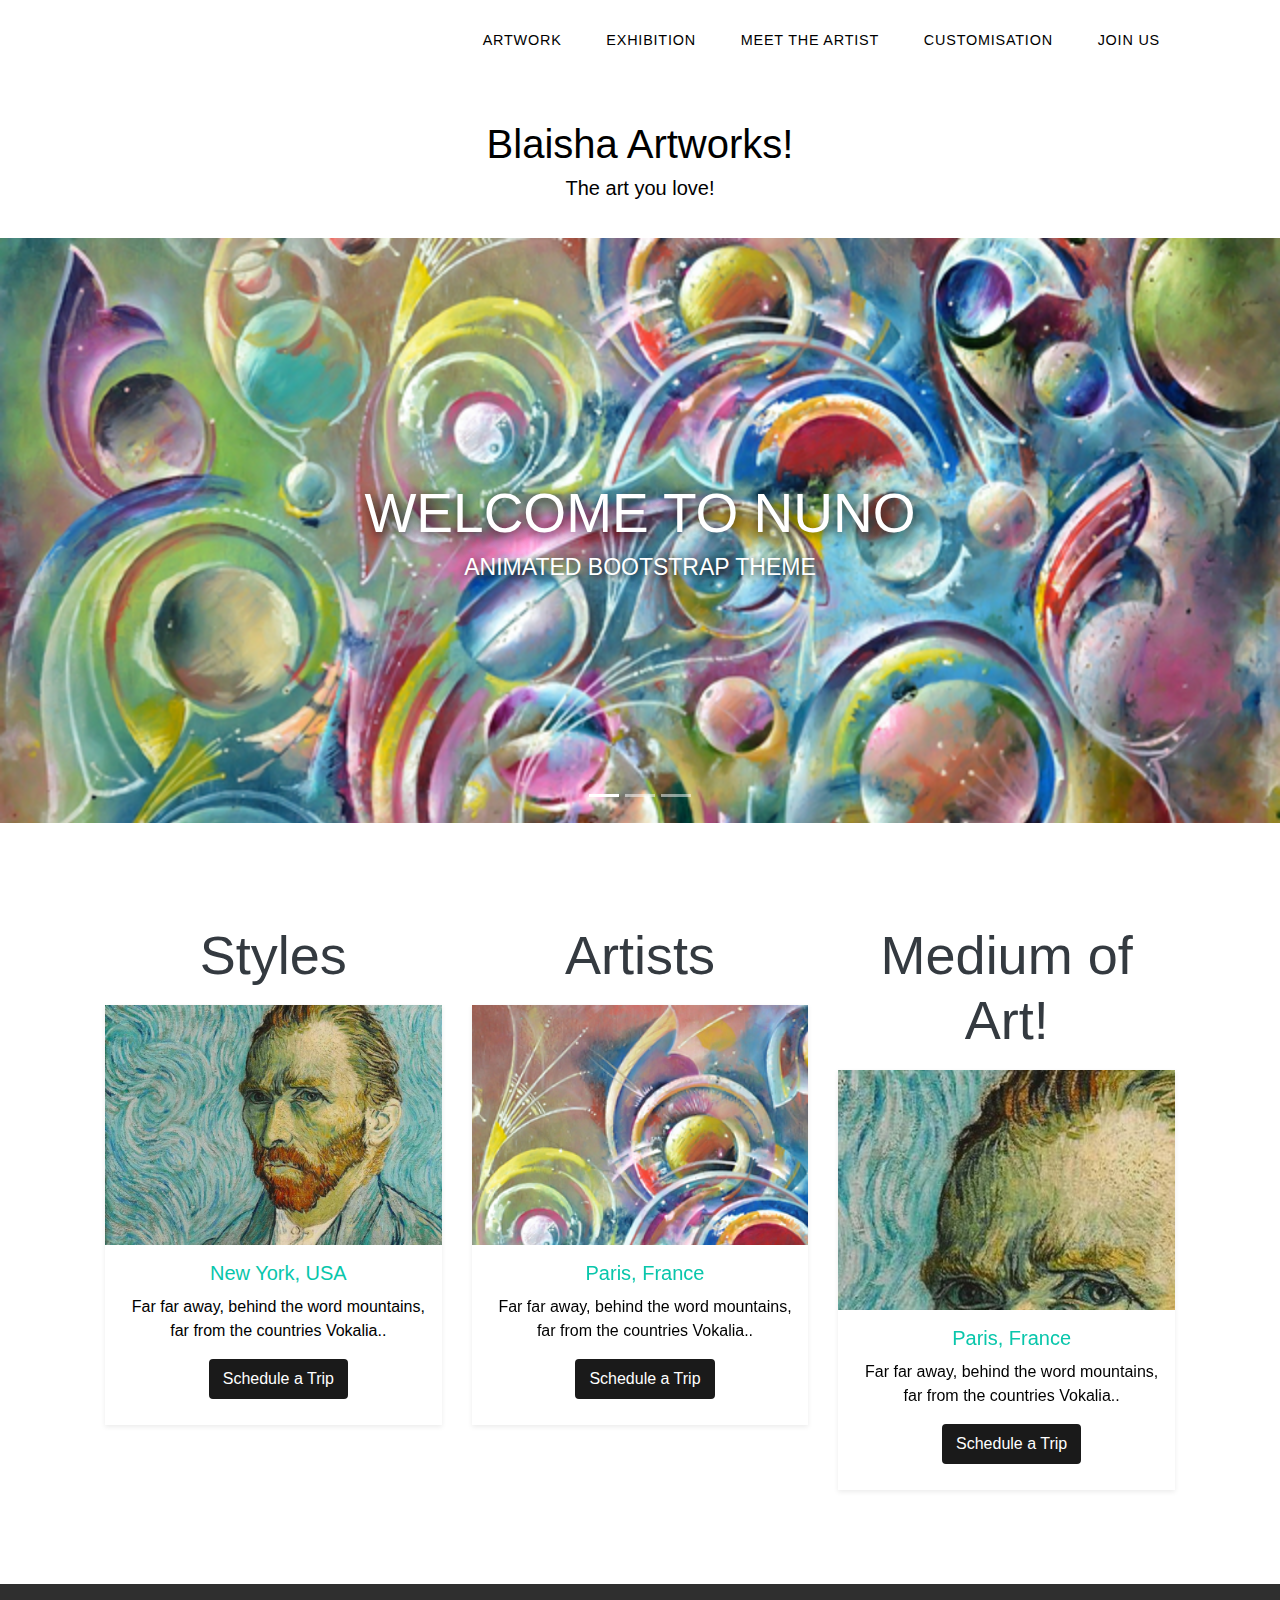
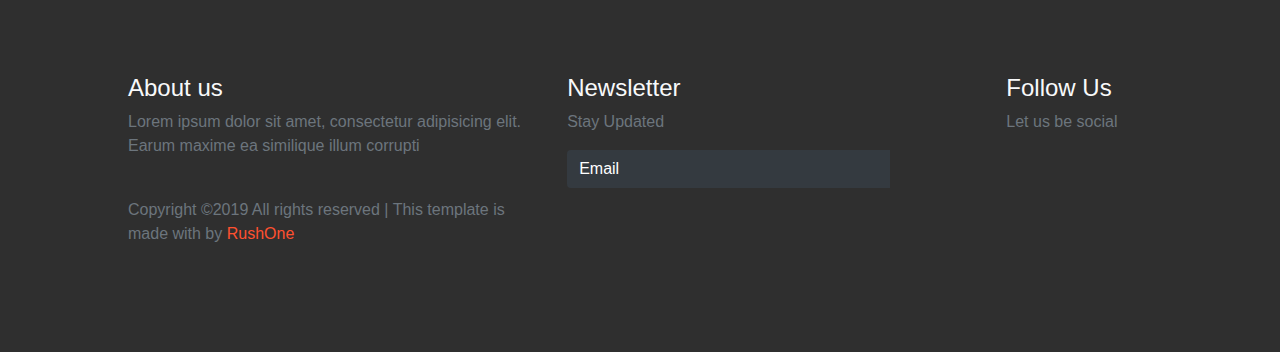
<file: index.html>
<!DOCTYPE html>
<html lang="en">

<head>
    <meta charset="UTF-8" />
    <meta name="viewport" content="width=device-width, initial-scale=1.0" />
    <meta http-equiv="X-UA-Compatible" content="ie=edge" />
    <title>Blaisha Artworks</title>

    <link rel="stylesheet" href="https://stackpath.bootstrapcdn.com/bootstrap/4.3.1/css/bootstrap.min.css"
        integrity="sha384-ggOyR0iXCbMQv3Xipma34MD+dH/1fQ784/j6cY/iJTQUOhcWr7x9JvoRxT2MZw1T" crossorigin="anonymous" />
    <link rel="stylesheet" href="https://use.fontawesome.com/releases/v5.7.2/css/all.css"
        integrity="sha384-fnmOCqbTlWIlj8LyTjo7mOUStjsKC4pOpQbqyi7RrhN7udi9RwhKkMHpvLbHG9Sr" crossorigin="anonymous">
    <link rel="stylesheet" href="style.css" />
</head>

<body>
    <header>
        <div class="container-fluid p-0">
            <nav class="navbar navbar-expand-lg">
                <div class="btn" style="white-space:nowrap">
                    <i class="fab fa-facebook-f nav-link"></i>
                    <i class="fab fa-twitter nav-link"></i>
                    <i class="fab fa-instagram nav-link"></i>
                </div>
                <button class="navbar-toggler" type="button" data-toggle="collapse" data-target="#navbarNav"
                    aria-controls="navbarNav" aria-expanded="false" aria-label="Toggle navigation">
                    <i class="fas fa-align-right text-dark"></i>
                </button>
                <div class="collapse navbar-collapse" id="navbarNav">
                    <div class="mr-auto"></div>
                    <ul class="navbar-nav">
                        <li class="nav-item">
                            <a class="nav-link" href="#">Artwork</a>
                        </li>
                        <li class="nav-item">
                            <a class="nav-link" href="#">Exhibition</a>
                        </li>
                        <li class="nav-item">
                            <a class="nav-link" href="#">Meet the Artist</a>
                        </li>
                        <li class="nav-item">
                            <a class="nav-link" href="#">Customisation</a>
                        </li>
                        <li class="nav-item">
                            <a class="nav-link" href="#">Join Us</a>
                        </li>
                    </ul>
                </div>
            </nav>
            <div class="brand-name" style="padding-top:7.5rem">
                <a href=".">
                    <h1>Blaisha Artworks!</h1>
                    <br>
                    <h5>The art you love!</h5>
                </a>
            </div>
        </div>
    </header>

    <main>
        <!-----Start of Image Slider----->
        <div id="carouselExampleIndicators" class="carousel slide" data-ride="carousel" data-interval="3000">
            <ol class="carousel-indicators">
                <li data-target="#carouselExampleIndicators" data-slide-to="0" class="active"></li>
                <li data-target="#carouselExampleIndicators" data-slide-to="1"></li>
                <li data-target="#carouselExampleIndicators" data-slide-to="2"></li>
            </ol>
            <div class="carousel-inner" role="listbox">
                <!--Slide 1-->
                <div class="carousel-item active">
                    <img src="images/style.jpg" alt="">
                    <div class="carousel-caption text-center">
                        <h1>WELCOME TO NUNO</h1>
                        <h5>Animated Bootstrap theme</h3>
                    </div>
                </div>
                <div class="carousel-item ">
                    <img src="images/artist.jpg" alt="">
                    <div class="carousel-caption text-center">
                        <h1>WELCOME TO NUNO 2</h1>
                        <h5>Animated Bootstrap theme</h3>
                    </div>
                </div>
                <div class="carousel-item ">
                    <img src="images/medart.jpg" alt="">
                    <div class="carousel-caption text-center">
                        <h1>WELCOME TO NUNO 3</h1>
                        <h5>Animated Bootstrap theme</h3>
                    </div>
                </div>
            </div>
        </div>
        <!--End of Image Slider-->

        <section class="section-4">

            <div class="gtco-section">
                <div class="gtco-container">
                    <div class="row">

                        <div class="col-lg-4 col-md-4 col-sm-6">
                            <div class="container text-center">
                                <h1 class="text-dark">Styles</h1>
                            </div>
                            <div class="fh5co-card-item">
                                <a href="med-of-art.html" class="image-popup">
                                    <figure>
                                        <div class="overlay"><i class="ti-plus"></i></div>
                                        <img src="images/artist.jpg" alt="Image" class="img-responsive avatar">
                                    </figure>
                                    <div class="fh5co-text">
                                        <h2>New York, USA</h2>
                                        <p>Far far away, behind the word mountains, far from the countries Vokalia..</p>
                                        <p><span class="btn btn-primary">Schedule a Trip</span></p>
                                    </div>
                                </a>
                            </div>
                        </div>

                        <div class="col-lg-4 col-md-4 col-sm-6">
                            <div class="container text-center">
                                <h1 class="text-dark">Artists</h1>
                            </div>
                            <div class="fh5co-card-item carousel slide " data-ride="carousel">
                                <div class="carousel-inner text-center">
                                    <div class="carousel-item active">
                                        <a href="artist.html" class="image-popup">
                                            <figure>
                                                <div class="overlay"><i class="ti-plus"></i></div>
                                                <img src="images/style.jpg" alt="Image">
                                            </figure>
                                            <div class="fh5co-text">
                                                <h2>Paris, France</h2>
                                                <p>Far far away, behind the word mountains, far from the countries
                                                    Vokalia..
                                                </p>
                                                <p><span class="btn btn-primary">Schedule a Trip</span></p>
                                            </div>
                                        </a>
                                    </div>
                                    <div class="carousel-item">
                                        <a href="artist.html" class="image-popup">
                                            <figure>
                                                <div class="overlay"><i class="ti-plus"></i></div>
                                                <img src="images/artist.jpg" alt="Image" class="img-responsive avatar">
                                            </figure>
                                            <div class="fh5co-text">
                                                <h2>Paris, France</h2>
                                                <p>Far far away, behind the word mountains, far from the countries
                                                    Vokalia..
                                                </p>
                                                <p><span class="btn btn-primary">Schedule a Trip</span></p>
                                            </div>
                                        </a>
                                    </div>
                                </div>
                            </div>
                        </div>

                        <div class="col-lg-4 col-md-4 col-sm-6">
                            <div class="container text-center">
                                <h1 class="text-dark">Medium of Art!</h1>
                            </div>
                            <div class="fh5co-card-item carousel slide " data-ride="carousel">
                                <div class="carousel-inner text-center">
                                    <div class="carousel-item active">
                                        <a href="product_cards.html" class="image-popup">
                                            <figure>
                                                <div class="overlay"><i class="ti-plus"></i></div>
                                                <img src="images/artist.jpg" alt="Image" class="img-responsive avatar">
                                            </figure>
                                            <div class="fh5co-text">
                                                <h2>Paris, France</h2>
                                                <p>Far far away, behind the word mountains, far from the countries
                                                    Vokalia..
                                                </p>
                                                <p><span class="btn btn-primary">Schedule a Trip</span></p>
                                            </div>
                                        </a>
                                    </div>
                                    <div class="carousel-item">
                                        <a href="product_cards.html" class="image-popup">
                                            <figure>
                                                <div class="overlay"><i class="ti-plus"></i></div>
                                                <img src="images/artist.jpg" alt="Image" class="img-responsive avatar">
                                            </figure>
                                            <div class="fh5co-text">
                                                <h2>Paris, France</h2>
                                                <p>Far far away, behind the word mountains, far from the countries
                                                    Vokalia..
                                                </p>
                                                <p><span class="btn btn-primary">Schedule a Trip</span></p>
                                            </div>
                                        </a>
                                    </div>
                                </div>
                            </div>
                        </div>

                    </div>
                </div>
            </div>

        </section>
    </main>
    <footer>
        <!-- <div class="container-fluid p-0"> -->
        <div class="row text-left">
            <div class="col-md-5 col-sm-5">
                <h4 class="text-light">About us</h4>
                <p class="text-muted">Lorem ipsum dolor sit amet, consectetur adipisicing elit. Earum maxime ea
                    similique
                    illum corrupti</p>
                <p class="pt-4 text-muted">Copyright ©2019 All rights reserved | This template is made with by
                    <span> RushOne</span>
                </p>
            </div>
            <div class="col-md-5 col-sm-12">
                <h4 class="text-light">Newsletter</h4>
                <p class="text-muted">Stay Updated</p>
                <form class="form-inline">
                    <div class="col pl-0">
                        <div class="input-group pr-5">
                            <input type="text" class="form-control bg-dark text-white"
                                id="inlineFormInputGroupUsername2" placeholder="Email">
                            <div class="input-group-prepend">
                                <div class="input-group-text">
                                    <i class="fas fa-arrow-right"></i>
                                </div>
                            </div>
                        </div>
                    </div>
                </form>
            </div>
            <div class="col-md-2 col-sm-12">
                <h4 class="text-light">Follow Us</h4>
                <p class="text-muted">Let us be social</p>
                <div class="column text-light" style="white-space:nowrap">
                    <i class="fab fa-facebook-f"></i>
                    <i class="fab fa-instagram"></i>
                    <i class="fab fa-twitter"></i>
                    <i class="fab fa-youtube"></i>
                </div>
            </div>
        </div>
        <!-- </div> -->
    </footer>

    <script src="https://cdnjs.cloudflare.com/ajax/libs/jquery/3.3.1/jquery.min.js"></script>
    <script src="https://cdnjs.cloudflare.com/ajax/libs/popper.js/1.14.7/umd/popper.min.js"
        integrity="sha384-UO2eT0CpHqdSJQ6hJty5KVphtPhzWj9WO1clHTMGa3JDZwrnQq4sF86dIHNDz0W1" crossorigin="anonymous">
    </script>
    <script src="https://stackpath.bootstrapcdn.com/bootstrap/4.3.1/js/bootstrap.min.js"
        integrity="sha384-JjSmVgyd0p3pXB1rRibZUAYoIIy6OrQ6VrjIEaFf/nJGzIxFDsf4x0xIM+B07jRM" crossorigin="anonymous">
    </script>
    <!-- <script src="./main.js"></script> -->
</body>

</html>
</file>
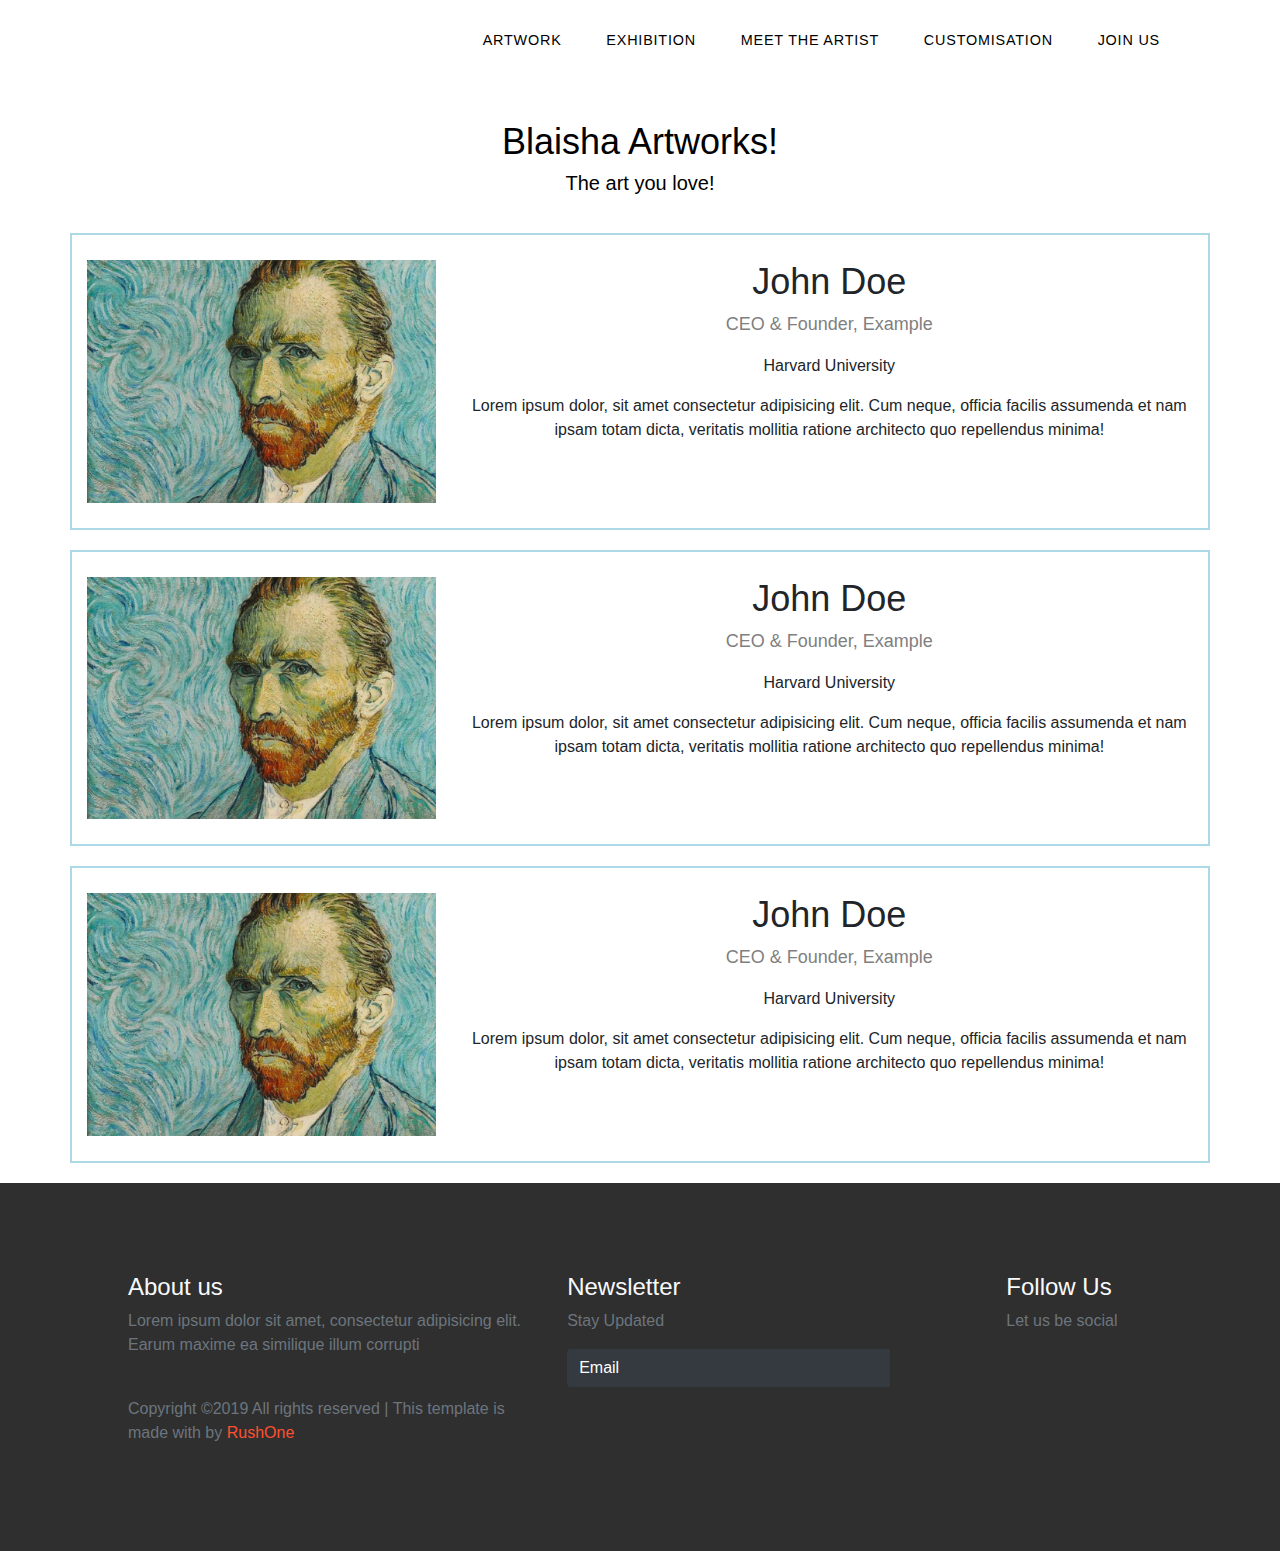
<file: artist.html>
<!DOCTYPE html>
<html lang="en">

<head>
    <meta charset="UTF-8">
    <meta name="viewport" content="width=device-width, initial-scale=1.0">
    <title>Cards Test</title>
    <link rel="stylesheet" href="https://stackpath.bootstrapcdn.com/bootstrap/4.3.1/css/bootstrap.min.css"
        integrity="sha384-ggOyR0iXCbMQv3Xipma34MD+dH/1fQ784/j6cY/iJTQUOhcWr7x9JvoRxT2MZw1T" crossorigin="anonymous" />
    <link rel="stylesheet" href="https://use.fontawesome.com/releases/v5.7.2/css/all.css"
        integrity="sha384-fnmOCqbTlWIlj8LyTjo7mOUStjsKC4pOpQbqyi7RrhN7udi9RwhKkMHpvLbHG9Sr" crossorigin="anonymous">
    <link rel="stylesheet" href="style.css">
    <style>
        img {

            padding-left: auto;
            padding-right: auto;
            max-height: 300px;
            max-width: 100%;
        }

        h1 {
            font-size: 36px;
        }

        .profile {
            margin: auto;
            text-align: center;
        }

        .title {
            color: grey;
            font-size: 18px;
        }

        a {
            text-decoration: none;
            font-size: 22px;
            color: black;
        }

        .container .row {
            border: 2px solid lightblue;
            margin-bottom: 20px;
        }


        .col-sm-6,
        .col-md-6 {
            margin: 25px 0;
        }
    </style>
</head>

<body>
    <header>
        <div class="container-fluid p-0">
            <nav class="navbar navbar-expand-lg">
                <div class="btn" style="white-space:nowrap">
                    <i class="fab fa-facebook-f nav-link"></i>
                    <i class="fab fa-twitter nav-link"></i>
                    <i class="fab fa-instagram nav-link"></i>
                </div>
                <button class="navbar-toggler" type="button" data-toggle="collapse" data-target="#navbarNav"
                    aria-controls="navbarNav" aria-expanded="false" aria-label="Toggle navigation">
                    <i class="fas fa-align-right text-dark"></i>
                </button>
                <div class="collapse navbar-collapse" id="navbarNav">
                    <div class="mr-auto"></div>
                    <ul class="navbar-nav">
                        <li class="nav-item">
                            <a class="nav-link" href="#">Artwork</a>
                        </li>
                        <li class="nav-item">
                            <a class="nav-link" href="#">Exhibition</a>
                        </li>
                        <li class="nav-item">
                            <a class="nav-link" href="#">Meet the Artist</a>
                        </li>
                        <li class="nav-item">
                            <a class="nav-link" href="#">Customisation</a>
                        </li>
                        <li class="nav-item">
                            <a class="nav-link" href="#">Join Us</a>
                        </li>
                    </ul>
                </div>
            </nav>
            <div class="brand-name" style="padding-top:7.5rem">
                <a href=".">
                    <h1>Blaisha Artworks!</h1>
                    <br>
                    <h5>The art you love!</h5>
                </a>
            </div>
        </div>
    </header>

    <div class="container">
        <div class="row">
            <div class="col-md-4 col-sm-6 d-flex align-items-center justify-content-center text-center">
                <div id="columns" class="contianer-fluid"><img src="images/artist.jpg"></div>
            </div>
            <div class="col-sm-6 col-md-8 profile">
                <div id="columns" class="contianer-fluid">
                    <h1>John Doe</h1>
                    <p class="title">CEO & Founder, Example</p>
                    <p>Harvard University</p>
                    <p>Lorem ipsum dolor, sit amet consectetur adipisicing elit. Cum neque, officia facilis assumenda et
                        nam
                        ipsam totam dicta, veritatis mollitia ratione architecto quo repellendus minima!</p>
                </div>
            </div>
        </div>
        <div class="row">
            <div class="col-md-4 col-sm-6 d-flex align-items-center justify-content-center text-center">
                <div id="columns" class="contianer-fluid"><img src="images/artist.jpg"></div>
            </div>
            <div class="col-sm-6 col-md-8 profile">
                <div id="columns" class="contianer-fluid">
                    <h1>John Doe</h1>
                    <p class="title">CEO & Founder, Example</p>
                    <p>Harvard University</p>
                    <p>Lorem ipsum dolor, sit amet consectetur adipisicing elit. Cum neque, officia facilis assumenda et
                        nam
                        ipsam totam dicta, veritatis mollitia ratione architecto quo repellendus minima!</p>
                </div>
            </div>
        </div>
        <div class="row">
            <div class="col-md-4 col-sm-6 d-flex align-items-center justify-content-center text-center">
                <div id="columns" class="contianer-fluid"><img src="images/artist.jpg"></div>
            </div>
            <div class="col-sm-6 col-md-8 profile">
                <div id="columns" class="contianer-fluid">
                    <h1>John Doe</h1>
                    <p class="title">CEO & Founder, Example</p>
                    <p>Harvard University</p>
                    <p>Lorem ipsum dolor, sit amet consectetur adipisicing elit. Cum neque, officia facilis assumenda et
                        nam
                        ipsam totam dicta, veritatis mollitia ratione architecto quo repellendus minima!</p>
                </div>
            </div>
        </div>
    </div>

    <footer>
        <!-- <div class="container-fluid p-0"> -->
        <div class="row text-left">
            <div class="col-md-5 col-sm-5">
                <h4 class="text-light">About us</h4>
                <p class="text-muted">Lorem ipsum dolor sit amet, consectetur adipisicing elit. Earum maxime ea
                    similique
                    illum corrupti</p>
                <p class="pt-4 text-muted">Copyright ©2019 All rights reserved | This template is made with by
                    <span> RushOne</span>
                </p>
            </div>
            <div class="col-md-5 col-sm-12">
                <h4 class="text-light">Newsletter</h4>
                <p class="text-muted">Stay Updated</p>
                <form class="form-inline">
                    <div class="col pl-0">
                        <div class="input-group pr-5">
                            <input type="text" class="form-control bg-dark text-white"
                                id="inlineFormInputGroupUsername2" placeholder="Email">
                            <div class="input-group-prepend">
                                <div class="input-group-text">
                                    <i class="fas fa-arrow-right"></i>
                                </div>
                            </div>
                        </div>
                    </div>
                </form>
            </div>
            <div class="col-md-2 col-sm-12">
                <h4 class="text-light">Follow Us</h4>
                <p class="text-muted">Let us be social</p>
                <div class="column text-light" style="white-space:nowrap">
                    <i class="fab fa-facebook-f"></i>
                    <i class="fab fa-instagram"></i>
                    <i class="fab fa-twitter"></i>
                    <i class="fab fa-youtube"></i>
                </div>
            </div>
        </div>
        <!-- </div> -->
    </footer>

    <script src="https://code.jquery.com/jquery-3.4.1.slim.min.js"
        integrity="sha384-J6qa4849blE2+poT4WnyKhv5vZF5SrPo0iEjwBvKU7imGFAV0wwj1yYfoRSJoZ+n" crossorigin="anonymous">
    </script>
    <script src="https://cdn.jsdelivr.net/npm/popper.js@1.16.0/dist/umd/popper.min.js"
        integrity="sha384-Q6E9RHvbIyZFJoft+2mJbHaEWldlvI9IOYy5n3zV9zzTtmI3UksdQRVvoxMfooAo" crossorigin="anonymous">
    </script>
    <script src="https://stackpath.bootstrapcdn.com/bootstrap/4.4.1/js/bootstrap.min.js"
        integrity="sha384-wfSDF2E50Y2D1uUdj0O3uMBJnjuUD4Ih7YwaYd1iqfktj0Uod8GCExl3Og8ifwB6" crossorigin="anonymous">
    </script>
</body>

</html>
</file>
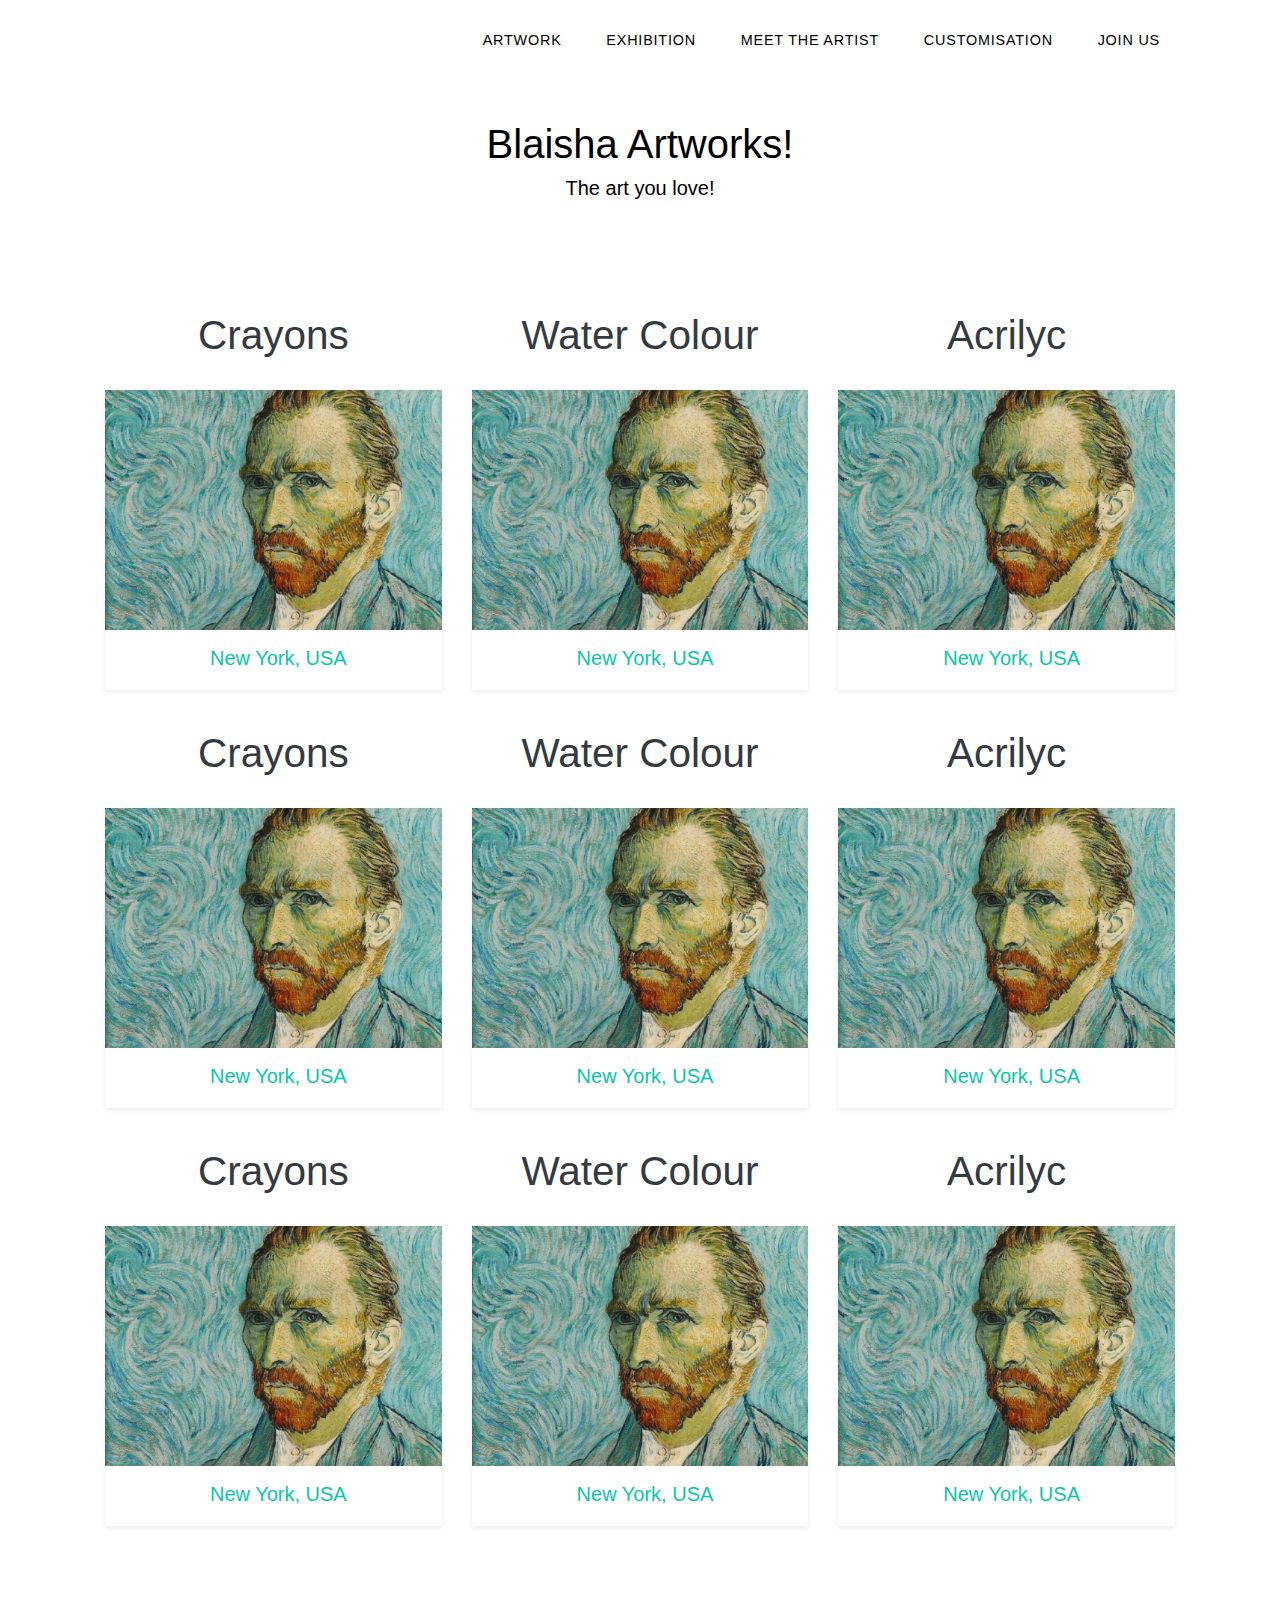
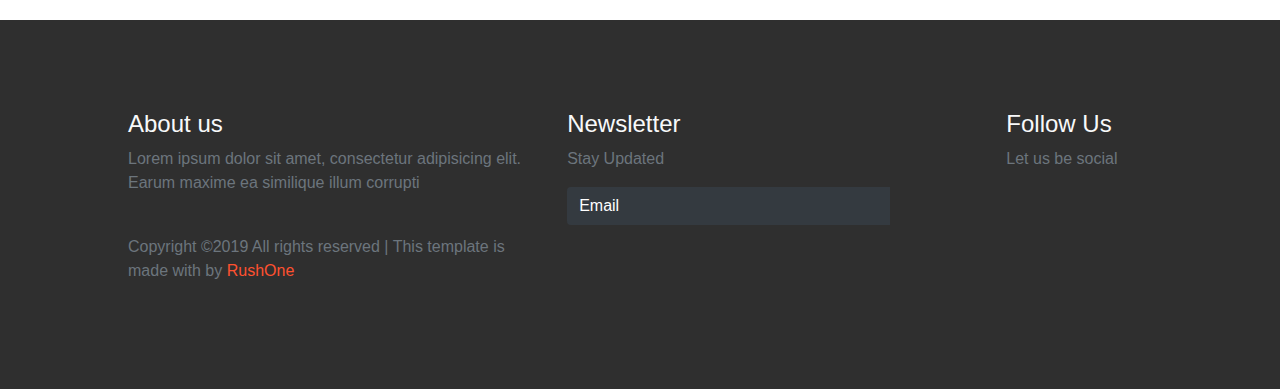
<file: med-of-art.html>
<!DOCTYPE html>
<html lang="en">

<head>
    <meta charset="UTF-8">
    <meta name="viewport" content="width=device-width, initial-scale=1.0">
    <title>Swiper Card Slider</title>
    <link rel="stylesheet" href="https://stackpath.bootstrapcdn.com/bootstrap/4.3.1/css/bootstrap.min.css"
        integrity="sha384-ggOyR0iXCbMQv3Xipma34MD+dH/1fQ784/j6cY/iJTQUOhcWr7x9JvoRxT2MZw1T" crossorigin="anonymous" />
    <link rel="stylesheet" href="https://use.fontawesome.com/releases/v5.7.2/css/all.css"
        integrity="sha384-fnmOCqbTlWIlj8LyTjo7mOUStjsKC4pOpQbqyi7RrhN7udi9RwhKkMHpvLbHG9Sr" crossorigin="anonymous">
    <link rel="stylesheet" href="style.css" />
    <style>
        /*-----------------------Card Section -----------------------*/
        .avatar {
            height: 100%;
            width: 100%;
        }

        .section-4 .container h1 {
            font-size: 4.5vmin;
            padding-top: 1vmin;
            padding-bottom: 2.5vmin;
        }

        .gtco-section {
            padding: 4em 0;
            clear: both;
            position: relative;
        }

        .gtco-section.border-bottom {
            border-bottom: 1px solid #e6e6e6;
        }

        .gtco-container {
            max-width: 1100px;
            position: relative;
            margin: 0 auto;
            padding-left: 15px;
            padding-right: 15px;
        }

        .gtco-heading {
            margin-bottom: 5em;
        }

        .gtco-heading.gtco-heading-sm {
            margin-bottom: 2em;
        }

        .gtco-heading h2 {
            font-size: 50px;
            margin-bottom: 10px;
            line-height: 1.5;
            font-weight: 300;
            color: #000;
            position: relative;
        }

        @media screen and (max-width: 768px) {
            .gtco-heading h2 {
                font-size: 26px;
            }
        }

        .gtco-heading p {
            font-size: 20px;
            line-height: 1.5;
            color: gray;
        }

        .row-pb-md {
            padding-bottom: 3em !important;
        }

        .row-pb-sm {
            padding-bottom: 2em !important;
        }

        .row-mt-15em {
            margin-top: 15em;
        }

        .fh5co-card-item {
            display: block;
            width: 100%;
            position: relative;
            background: #fff;
            overflow: hidden;
            z-index: 9;
            bottom: 0;
            margin-bottom: 30px;
            -webkit-box-shadow: 0px 2px 5px 0px rgba(0, 0, 0, 0.08);
            -moz-box-shadow: 0px 2px 5px 0px rgba(0, 0, 0, 0.08);
            -ms-box-shadow: 0px 2px 5px 0px rgba(0, 0, 0, 0.08);
            -o-box-shadow: 0px 2px 5px 0px rgba(0, 0, 0, 0.08);
            box-shadow: 0px 2px 5px 0px rgba(0, 0, 0, 0.08);
            -webkit-border-radius: 0px;
            -moz-border-radius: 0px;
            -ms-border-radius: 0px;
            border-radius: 0px;
            -webkit-transition: 0.3s;
            -o-transition: 0.3s;
            transition: 0.3s;
        }

        .fh5co-card-item figure {
            height: 240px;
            overflow: hidden;
            z-index: 12;
            position: relative;
        }

        .fh5co-card-item figure .overlay {
            opacity: 0;
            visibility: hidden;
            z-index: 10;
            top: 0;
            left: 0;
            right: 0;
            bottom: 0;
            position: absolute;
            background: rgba(0, 0, 0, 0.4);
            -webkit-transition: 0.7s;
            -o-transition: 0.7s;
            transition: 0.7s;
        }

        .fh5co-card-item figure .overlay i {
            z-index: 12;
            color: #fff;
            font-size: 30px;
            position: absolute;
            margin-left: -15px;
            margin-top: -45px;
            top: 50%;
            left: 50%;
            -webkit-transition: 0.3s;
            -o-transition: 0.3s;
            transition: 0.3s;
        }

        .fh5co-card-item img {
            z-index: 8;
            opacity: 1;
            -webkit-transition: 0.3s;
            -o-transition: 0.3s;
            transition: 0.3s;
        }

        .fh5co-card-item .fh5co-text {
            padding: 0px 10px 10px 20px;
            text-align: center;
        }

        .fh5co-card-item .fh5co-text h2,
        .fh5co-card-item .fh5co-text span {
            text-decoration: none !important;
        }

        .fh5co-card-item .fh5co-text h2 {
            font-size: 20px;
            font-weight: 400;
            margin: 0 0 10px 0;
            color: #09C6AB;
        }

        .fh5co-card-item .fh5co-text span {
            color: #b3b3b3;
            font-size: 16px;
            font-weight: 400;
        }

        .fh5co-card-item .fh5co-text p {
            color: #000;
            -webkit-transition: 0.5s;
            -o-transition: 0.5s;
            transition: 0.5s;
        }

        .fh5co-card-item .fh5co-text span.btn {
            color: #fff !important;
            opacity: 1;
            visibility: visible;
            bottom: 0;
            background: #1a1a1a;
            border: 2px solid #1a1a1a !important;
            position: relative;
            -webkit-transition: 0.5s;
            -o-transition: 0.5s;
            transition: 0.5s;
        }

        .fh5co-card-item:hover,
        .fh5co-card-item:focus {
            bottom: 7px;
            text-decoration: none;
            -webkit-box-shadow: 0px 1px 20px 0px rgba(0, 0, 0, 0.19);
            -moz-box-shadow: 0px 1px 20px 0px rgba(0, 0, 0, 0.19);
            -ms-box-shadow: 0px 1px 20px 0px rgba(0, 0, 0, 0.19);
            -o-box-shadow: 0px 1px 20px 0px rgba(0, 0, 0, 0.19);
            box-shadow: 0px 1px 20px 0px rgba(0, 0, 0, 0.19);
        }

        .fh5co-card-item:hover img,
        .fh5co-card-item:focus img {
            -webkot-transform: scale(1.2);
            -moz-transform: scale(1.2);
            -ms-transform: scale(1.2);
            -o-transform: scale(1.2);
            transform: scale(1.2);
        }

        .fh5co-card-item:hover span.btn,
        .fh5co-card-item:focus span.btn {
            opacity: 1;
            visibility: visible;
            bottom: 0px;
            border: 2px solid #0adec0 !important;
            background: #0adec0 !important;
        }

        .fh5co-card-item:hover figure .overlay,
        .fh5co-card-item:focus figure .overlay {
            opacity: 1;
            visibility: visible;
        }

        .fh5co-card-item:hover figure .overlay i,
        .fh5co-card-item:focus figure .overlay i {
            margin-top: -15px;
        }

        .fh5co-card-item:hover h2,
        .fh5co-card-item:hover span,
        .fh5co-card-item:focus h2,
        .fh5co-card-item:focus span {
            text-decoration: none !important;
        }

        @media screen and (max-width: 768px) {
            .macbook-wrap img {
                max-width: 100%;
            }

            .gtco-section {
                padding: 2.4em 0;
            }

            .gtco-heading h2 {
                font-size: 26px;
            }

            .row-mt-15em {
                margin-top: 7em;
            }
        }
    </style>
</head>

<body>
    <header>
        <div class="container-fluid p-0">
            <nav class="navbar navbar-expand-lg">
                <div class="btn" style="white-space:nowrap">
                    <i class="fab fa-facebook-f nav-link"></i>
                    <i class="fab fa-twitter nav-link"></i>
                    <i class="fab fa-instagram nav-link"></i>
                </div>
                <button class="navbar-toggler" type="button" data-toggle="collapse" data-target="#navbarNav"
                    aria-controls="navbarNav" aria-expanded="false" aria-label="Toggle navigation">
                    <i class="fas fa-align-right text-dark"></i>
                </button>
                <div class="collapse navbar-collapse" id="navbarNav">
                    <div class="mr-auto"></div>
                    <ul class="navbar-nav">
                        <li class="nav-item">
                            <a class="nav-link" href="#">Artwork</a>
                        </li>
                        <li class="nav-item">
                            <a class="nav-link" href="#">Exhibition</a>
                        </li>
                        <li class="nav-item">
                            <a class="nav-link" href="#">Meet the Artist</a>
                        </li>
                        <li class="nav-item">
                            <a class="nav-link" href="#">Customisation</a>
                        </li>
                        <li class="nav-item">
                            <a class="nav-link" href="#">Join Us</a>
                        </li>
                    </ul>
                </div>
            </nav>
            <div class="brand-name" style="padding-top:7.5rem">
                <a href=".">
                    <h1>Blaisha Artworks!</h1>
                    <br>
                    <h5>The art you love!</h5>
                </a>
            </div>
        </div>
    </header>


    <section class="section-4">

        <div class="gtco-section">
            <div class="gtco-container">
                <div class="row">

                    <div class="col-lg-4 col-md-4 col-sm-6">
                        <div class="container text-center">
                            <h1 class="text-dark">Crayons</h1>
                        </div>
                        <a href="images/artist.jpg" class="fh5co-card-item image-popup">
                            <figure>
                                <div class="overlay"><i class="ti-plus"></i></div>
                                <img src="images/artist.jpg" alt="Image" class="img-responsive avatar">
                            </figure>
                            <div class="fh5co-text">
                                <h2>New York, USA</h2>
                            </div>
                        </a>
                    </div>

                    <div class="col-lg-4 col-md-4 col-sm-6">
                        <div class="container text-center">
                            <h1 class="text-dark">Water Colour</h1>
                        </div>
                        <a href="images/artist.jpg" class="fh5co-card-item image-popup">
                            <figure>
                                <div class="overlay"><i class="ti-plus"></i></div>
                                <img src="images/artist.jpg" alt="Image" class="img-responsive avatar">
                            </figure>
                            <div class="fh5co-text">
                                <h2>New York, USA</h2>
                            </div>
                        </a>
                    </div>

                    <div class="col-lg-4 col-md-4 col-sm-6">
                        <div class="container text-center">
                            <h1 class="text-dark">Acrilyc</h1>
                        </div>
                        <a href="images/artist.jpg" class="fh5co-card-item image-popup">
                            <figure>
                                <div class="overlay"><i class="ti-plus"></i></div>
                                <img src="images/artist.jpg" alt="Image" class="img-responsive avatar">
                            </figure>
                            <div class="fh5co-text">
                                <h2>New York, USA</h2>
                            </div>
                        </a>
                    </div>

                </div>

                <div class="row">

                    <div class="col-lg-4 col-md-4 col-sm-6">
                        <div class="container text-center">
                            <h1 class="text-dark">Crayons</h1>
                        </div>
                        <a href="images/artist.jpg" class="fh5co-card-item image-popup">
                            <figure>
                                <div class="overlay"><i class="ti-plus"></i></div>
                                <img src="images/artist.jpg" alt="Image" class="img-responsive avatar">
                            </figure>
                            <div class="fh5co-text">
                                <h2>New York, USA</h2>
                            </div>
                        </a>
                    </div>

                    <div class="col-lg-4 col-md-4 col-sm-6">
                        <div class="container text-center">
                            <h1 class="text-dark">Water Colour</h1>
                        </div>
                        <a href="images/artist.jpg" class="fh5co-card-item image-popup">
                            <figure>
                                <div class="overlay"><i class="ti-plus"></i></div>
                                <img src="images/artist.jpg" alt="Image" class="img-responsive avatar">
                            </figure>
                            <div class="fh5co-text">
                                <h2>New York, USA</h2>
                            </div>
                        </a>
                    </div>

                    <div class="col-lg-4 col-md-4 col-sm-6">
                        <div class="container text-center">
                            <h1 class="text-dark">Acrilyc</h1>
                        </div>
                        <a href="images/artist.jpg" class="fh5co-card-item image-popup">
                            <figure>
                                <div class="overlay"><i class="ti-plus"></i></div>
                                <img src="images/artist.jpg" alt="Image" class="img-responsive avatar">
                            </figure>
                            <div class="fh5co-text">
                                <h2>New York, USA</h2>
                            </div>
                        </a>
                    </div>

                </div>

                <div class="row">

                    <div class="col-lg-4 col-md-4 col-sm-6">
                        <div class="container text-center">
                            <h1 class="text-dark">Crayons</h1>
                        </div>
                        <a href="images/artist.jpg" class="fh5co-card-item image-popup">
                            <figure>
                                <div class="overlay"><i class="ti-plus"></i></div>
                                <img src="images/artist.jpg" alt="Image" class="img-responsive avatar">
                            </figure>
                            <div class="fh5co-text">
                                <h2>New York, USA</h2>
                            </div>
                        </a>
                    </div>

                    <div class="col-lg-4 col-md-4 col-sm-6">
                        <div class="container text-center">
                            <h1 class="text-dark">Water Colour</h1>
                        </div>
                        <a href="images/artist.jpg" class="fh5co-card-item image-popup">
                            <figure>
                                <div class="overlay"><i class="ti-plus"></i></div>
                                <img src="images/artist.jpg" alt="Image" class="img-responsive avatar">
                            </figure>
                            <div class="fh5co-text">
                                <h2>New York, USA</h2>
                            </div>
                        </a>
                    </div>

                    <div class="col-lg-4 col-md-4 col-sm-6">
                        <div class="container text-center">
                            <h1 class="text-dark">Acrilyc</h1>
                        </div>
                        <a href="images/artist.jpg" class="fh5co-card-item image-popup">
                            <figure>
                                <div class="overlay"><i class="ti-plus"></i></div>
                                <img src="images/artist.jpg" alt="Image" class="img-responsive avatar">
                            </figure>
                            <div class="fh5co-text">
                                <h2>New York, USA</h2>
                            </div>
                        </a>
                    </div>

                </div>
            </div>
        </div>

    </section>

    <footer>
        <!-- <div class="container-fluid p-0"> -->
        <div class="row text-left">
            <div class="col-md-5 col-sm-5">
                <h4 class="text-light">About us</h4>
                <p class="text-muted">Lorem ipsum dolor sit amet, consectetur adipisicing elit. Earum maxime ea
                    similique
                    illum corrupti</p>
                <p class="pt-4 text-muted">Copyright ©2019 All rights reserved | This template is made with by
                    <span> RushOne</span>
                </p>
            </div>
            <div class="col-md-5 col-sm-12">
                <h4 class="text-light">Newsletter</h4>
                <p class="text-muted">Stay Updated</p>
                <form class="form-inline">
                    <div class="col pl-0">
                        <div class="input-group pr-5">
                            <input type="text" class="form-control bg-dark text-white"
                                id="inlineFormInputGroupUsername2" placeholder="Email">
                            <div class="input-group-prepend">
                                <div class="input-group-text">
                                    <i class="fas fa-arrow-right"></i>
                                </div>
                            </div>
                        </div>
                    </div>
                </form>
            </div>
            <div class="col-md-2 col-sm-12">
                <h4 class="text-light">Follow Us</h4>
                <p class="text-muted">Let us be social</p>
                <div class="column text-light" style="white-space:nowrap">
                    <i class="fab fa-facebook-f"></i>
                    <i class="fab fa-instagram"></i>
                    <i class="fab fa-twitter"></i>
                    <i class="fab fa-youtube"></i>
                </div>
            </div>
        </div>
        <!-- </div> -->
    </footer>


    <script src="https://code.jquery.com/jquery-3.4.1.slim.min.js"
        integrity="sha384-J6qa4849blE2+poT4WnyKhv5vZF5SrPo0iEjwBvKU7imGFAV0wwj1yYfoRSJoZ+n" crossorigin="anonymous">
    </script>
    <script src="https://cdn.jsdelivr.net/npm/popper.js@1.16.0/dist/umd/popper.min.js"
        integrity="sha384-Q6E9RHvbIyZFJoft+2mJbHaEWldlvI9IOYy5n3zV9zzTtmI3UksdQRVvoxMfooAo" crossorigin="anonymous">
    </script>
    <script src="https://stackpath.bootstrapcdn.com/bootstrap/4.4.1/js/bootstrap.min.js"
        integrity="sha384-wfSDF2E50Y2D1uUdj0O3uMBJnjuUD4Ih7YwaYd1iqfktj0Uod8GCExl3Og8ifwB6" crossorigin="anonymous">
    </script>
</body>

</html>
</file>
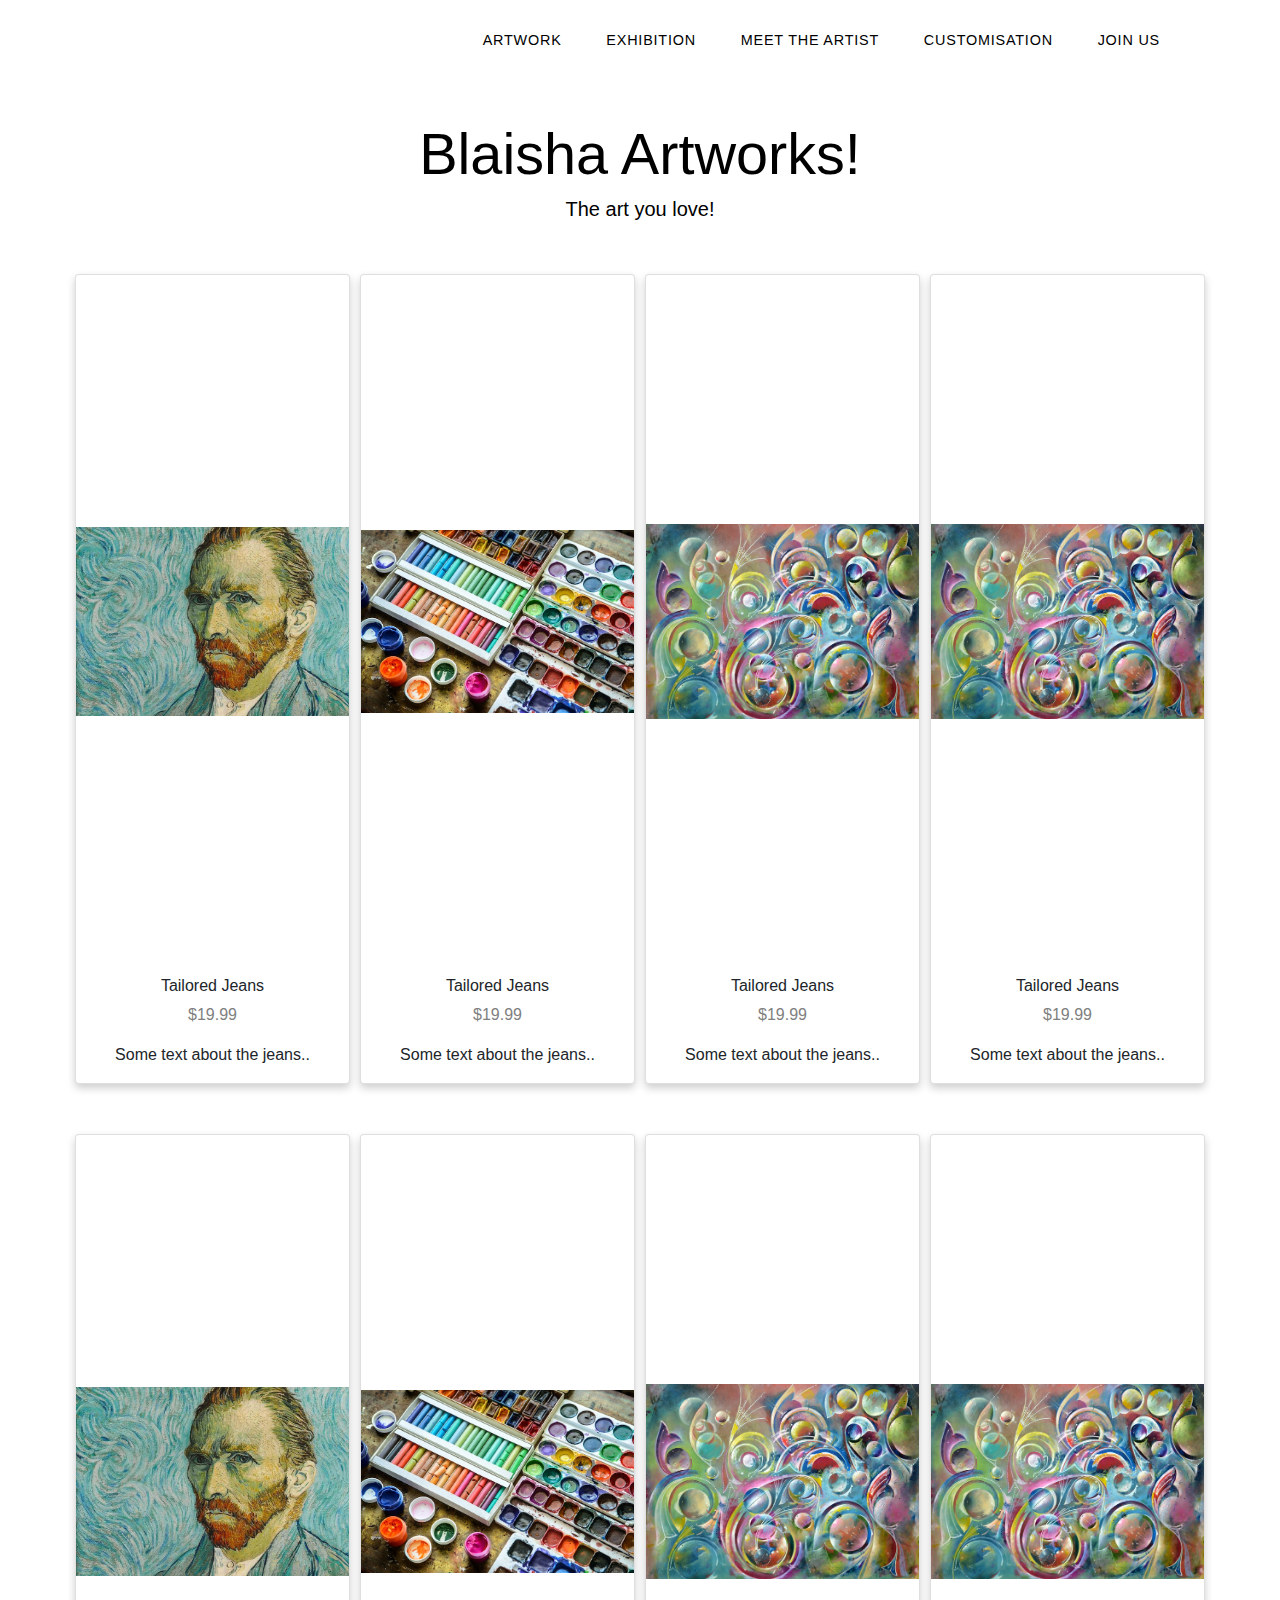
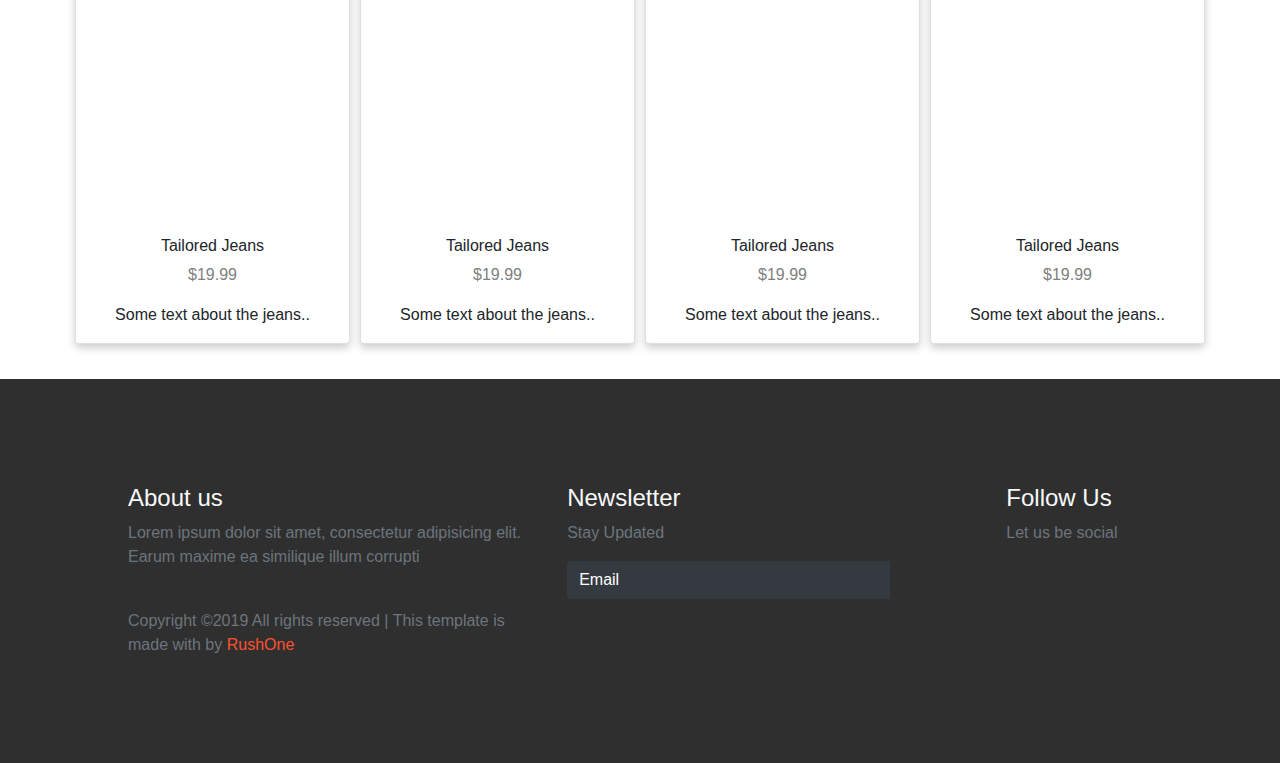
<file: product_cards.html>
<!DOCTYPE html>
<html lang="en">

<head>
    <meta charset="UTF-8">
    <meta name="viewport" content="width=device-width, initial-scale=1.0">
    <title>Blaisha Artworks</title>
    <link rel="stylesheet" href="https://stackpath.bootstrapcdn.com/bootstrap/4.3.1/css/bootstrap.min.css"
        integrity="sha384-ggOyR0iXCbMQv3Xipma34MD+dH/1fQ784/j6cY/iJTQUOhcWr7x9JvoRxT2MZw1T" crossorigin="anonymous" />
    <link rel="stylesheet" href="https://use.fontawesome.com/releases/v5.7.2/css/all.css"
        integrity="sha384-fnmOCqbTlWIlj8LyTjo7mOUStjsKC4pOpQbqyi7RrhN7udi9RwhKkMHpvLbHG9Sr" crossorigin="anonymous">
    <link rel="stylesheet" href="style.css">
    <style>
        .row .card img {
            padding-left: auto;
            padding-right: auto;
            max-width: 100%;
            max-height: 100%;
            vertical-align: middle;
        }

        .card:hover {
            cursor: pointer;
        }

        .row {

            margin-top: 15px;
        }

        .img-card {
            height: 90vh;
        }

        h1 {
            font-size: 4.5vw;
        }

        .profile {
            margin: auto;
            text-align: center;
        }

        .title {
            color: grey;
            font-size: 18px;
        }

        a {
            text-decoration: none;
            font-size: 22px;
            color: black;
        }

        .row .card img {
            max-height: 335px;
            max-width: 300px;
        }

        .row .card h1 {
            padding-top: 8px;
            font-size: 16px;
        }

        .row .card p {
            font-size: 16px;
        }

        .col-md-3 {
            padding-left: 5px;
            padding-right: 5px;
        }

        .row .card p button {
            font-size: 16px;
        }

        .card {
            box-shadow: 0 4px 8px 0 rgba(0, 0, 0, 0.2);
            max-width: 300px;
            height: 90vh;
            margin: auto;
            text-align: center;
            font-family: arial;
        }

        .price {
            color: grey;
            font-size: 22px;
        }

        .card button {
            border: none;
            outline: 0;
            padding: 12px;
            color: white;
            background-color: #000;
            text-align: center;
            cursor: pointer;
            width: 100%;
            font-size: 18px;
        }

        .card button:hover {
            opacity: 0.7;
        }

        .card {
            margin-bottom: 35px;
        }
    </style>

</head>

<body>
    <header>
        <div class="container-fluid p-0">
            <nav class="navbar navbar-expand-lg">
                <div class="btn" style="white-space:nowrap">
                    <i class="fab fa-facebook-f nav-link"></i>
                    <i class="fab fa-twitter nav-link"></i>
                    <i class="fab fa-instagram nav-link"></i>
                </div>
                <button class="navbar-toggler" type="button" data-toggle="collapse" data-target="#navbarNav"
                    aria-controls="navbarNav" aria-expanded="false" aria-label="Toggle navigation">
                    <i class="fas fa-align-right text-dark"></i>
                </button>
                <div class="collapse navbar-collapse" id="navbarNav">
                    <div class="mr-auto"></div>
                    <ul class="navbar-nav">
                        <li class="nav-item">
                            <a class="nav-link" href="#">Artwork</a>
                        </li>
                        <li class="nav-item">
                            <a class="nav-link" href="#">Exhibition</a>
                        </li>
                        <li class="nav-item">
                            <a class="nav-link" href="#">Meet the Artist</a>
                        </li>
                        <li class="nav-item">
                            <a class="nav-link" href="#">Customisation</a>
                        </li>
                        <li class="nav-item">
                            <a class="nav-link" href="#">Join Us</a>
                        </li>
                    </ul>
                </div>
            </nav>
            <div class="brand-name" style="padding-top:7.5rem">
                <a href=".">
                    <h1>Blaisha Artworks!</h1>
                    <br>
                    <h5>The art you love!</h5>
                </a>
            </div>
        </div>
    </header>

    <div class="container">
        <div class="row">
            <div class="col-md-3">
                <div class="card">
                    <div class="img-card d-flex align-items-center justify-content-center text-center">

                        <img src="images/artist.jpg" alt="Denim Jeans" style="width:100%">

                    </div>
                    <h1>Tailored Jeans</h1>
                    <p class="price">$19.99</p>
                    <p>Some text about the jeans..</p>
                </div>
            </div>
            <div class="col-md-3">
                <div class="card">
                    <div class="img-card d-flex align-items-center justify-content-center text-center">
                        <img src="images/medart.jpg" alt="Denim Jeans" style="width:100%">
                    </div>
                    <h1>Tailored Jeans</h1>
                    <p class="price">$19.99</p>
                    <p>Some text about the jeans..</p>
                </div>
            </div>
            <div class="col-md-3">
                <div class="card">
                    <div class="img-card d-flex align-items-center justify-content-center text-center">
                        <img src="images/style.jpg" alt="Denim Jeans" style="width:100%">
                    </div>
                    <h1>Tailored Jeans</h1>
                    <p class="price">$19.99</p>
                    <p>Some text about the jeans..</p>
                </div>
            </div>
            <div class="col-md-3">
                <div class="card">
                    <div class="img-card d-flex align-items-center justify-content-center text-center">
                        <img src="images/style.jpg" alt="Denim Jeans" style="width:100%">
                    </div>
                    <h1>Tailored Jeans</h1>
                    <p class="price">$19.99</p>
                    <p>Some text about the jeans..</p>
                </div>
            </div>
        </div>
        <div class="row">
            <div class="col-md-3">
                <div class="card">
                    <div class="img-card d-flex align-items-center justify-content-center text-center">

                        <img src="images/artist.jpg" alt="Denim Jeans" style="width:100%">

                    </div>
                    <h1>Tailored Jeans</h1>
                    <p class="price">$19.99</p>
                    <p>Some text about the jeans..</p>
                </div>
            </div>
            <div class="col-md-3">
                <div class="card">
                    <div class="img-card d-flex align-items-center justify-content-center text-center">
                        <img src="images/medart.jpg" alt="Denim Jeans" style="width:100%">
                    </div>
                    <h1>Tailored Jeans</h1>
                    <p class="price">$19.99</p>
                    <p>Some text about the jeans..</p>
                </div>
            </div>
            <div class="col-md-3">
                <div class="card">
                    <div class="img-card d-flex align-items-center justify-content-center text-center">
                        <img src="images/style.jpg" alt="Denim Jeans" style="width:100%">
                    </div>
                    <h1>Tailored Jeans</h1>
                    <p class="price">$19.99</p>
                    <p>Some text about the jeans..</p>
                </div>
            </div>
            <div class="col-md-3">
                <div class="card">
                    <div class="img-card d-flex align-items-center justify-content-center text-center">
                        <img src="images/style.jpg" alt="Denim Jeans" style="width:100%">
                    </div>
                    <h1>Tailored Jeans</h1>
                    <p class="price">$19.99</p>
                    <p>Some text about the jeans..</p>
                </div>
            </div>
        </div>
    </div>



    <footer>
        <!-- <div class="container-fluid p-0"> -->
        <div class="row text-left">
            <div class="col-md-5 col-sm-5">
                <h4 class="text-light">About us</h4>
                <p class="text-muted">Lorem ipsum dolor sit amet, consectetur adipisicing elit. Earum maxime ea
                    similique
                    illum corrupti</p>
                <p class="pt-4 text-muted">Copyright ©2019 All rights reserved | This template is made with by
                    <span> RushOne</span>
                </p>
            </div>
            <div class="col-md-5 col-sm-12">
                <h4 class="text-light">Newsletter</h4>
                <p class="text-muted">Stay Updated</p>
                <form class="form-inline">
                    <div class="col pl-0">
                        <div class="input-group pr-5">
                            <input type="text" class="form-control bg-dark text-white"
                                id="inlineFormInputGroupUsername2" placeholder="Email">
                            <div class="input-group-prepend">
                                <div class="input-group-text">
                                    <i class="fas fa-arrow-right"></i>
                                </div>
                            </div>
                        </div>
                    </div>
                </form>
            </div>
            <div class="col-md-2 col-sm-12">
                <h4 class="text-light">Follow Us</h4>
                <p class="text-muted">Let us be social</p>
                <div class="column text-light" style="white-space:nowrap">
                    <i class="fab fa-facebook-f"></i>
                    <i class="fab fa-instagram"></i>
                    <i class="fab fa-twitter"></i>
                    <i class="fab fa-youtube"></i>
                </div>
            </div>
        </div>
        <!-- </div> -->
    </footer>

    <script src="https://code.jquery.com/jquery-3.4.1.slim.min.js"
        integrity="sha384-J6qa4849blE2+poT4WnyKhv5vZF5SrPo0iEjwBvKU7imGFAV0wwj1yYfoRSJoZ+n" crossorigin="anonymous">
    </script>
    <script src="https://cdn.jsdelivr.net/npm/popper.js@1.16.0/dist/umd/popper.min.js"
        integrity="sha384-Q6E9RHvbIyZFJoft+2mJbHaEWldlvI9IOYy5n3zV9zzTtmI3UksdQRVvoxMfooAo" crossorigin="anonymous">
    </script>
    <script src="https://stackpath.bootstrapcdn.com/bootstrap/4.4.1/js/bootstrap.min.js"
        integrity="sha384-wfSDF2E50Y2D1uUdj0O3uMBJnjuUD4Ih7YwaYd1iqfktj0Uod8GCExl3Og8ifwB6" crossorigin="anonymous">
    </script>
    <script>
        $('.card').hover(function () {
            cursor: pointer;
        });
        $('.card').click(function () {
            window.location.href = 'product_detail.html';
            return false;
        });
    </script>
</body>

</html>
</file>
<file: style.css>
@import url("https://fonts.googleapis.com/css?family=Acme|Lobster|Patua+One|Rubik|Sniglet");

* {
    box-sizing: border-box;
}

header {
    overflow-x: hidden;
}

nav {
    position: fixed !important;
    top: 0;
    width: 100%;
    background: #fff;
    z-index: 9999;
    text-transform: uppercase;
    font-weight: 400;
    font-size: 1rem;
    letter-spacing: .05rem;
}

header a {
    font-family: var(--Sniglet-font);
    font-size: 0.9em;
    color: black;

}

header .nav-item:last-child {
    padding-right: 6em;
}

header .nav-item {
    padding: 0.9em;
}

header .nav-link:hover {
    color: #0adec0 !important;
}

header {
    background: #ff512f;
    /* fallback for old browsers */
    background: var(--bggradient);
}

.brand-name {
    padding-top: 7.5rem;
    text-align: center;
    text-decoration: none;
    padding: 35px 15px 30px;
}

.brand-name a * {
    display: inline-block;
}

.brand-name a:hover {
    text-decoration: none;
    color: #0adec0 !important;
}

/*-----------------------Slider-----------------------*/

.carousel-item .view {
    height: 65vh !important;
}

.carousel-item img {
    object-fit: cover;
    width: 100% !important;
    height: 65vh !important;
}

.carousel-caption {
    position: absolute;
    top: 38%;
    text-transform: uppercase;
    width: 100%;
    right: 0;
    left: 0;
}

.carousel-caption h1 {
    font-size: 55px;
    text-shadow: 0.1rem 0.1rem .8rem black;
}

.carousel-caption h5 {
    font-size: 23px;
    margin-left: 80px;
    margin-right: 80px;
    text-shadow: 0.1rem 0.1rem .5rem black;
}

@media(max-width: 767px) {
    .carousel-caption h1 {
        font-size: 30px;
    }

    .carousel-caption h5 {
        font-size: 18px;
        margin-left: 20px;
        margin-right: 20px;
    }
}

/*-----------------------Card Section -----------------------*/
.avatar {
    height: 100%;
    width: 100%;
}

.section-4 .container h1 {
    font-size: 6vmin;
    padding-top: 4vmin;
    padding-bottom: 1vmin;
}

.gtco-section {
    padding: 4em 0;
    clear: both;
    position: relative;
}

.gtco-section.border-bottom {
    border-bottom: 1px solid #e6e6e6;
}

.gtco-container {
    max-width: 1100px;
    position: relative;
    margin: 0 auto;
    padding-left: 15px;
    padding-right: 15px;
}

.gtco-heading {
    margin-bottom: 5em;
}

.gtco-heading.gtco-heading-sm {
    margin-bottom: 2em;
}

.gtco-heading h2 {
    font-size: 50px;
    margin-bottom: 10px;
    line-height: 1.5;
    font-weight: 300;
    color: #000;
    position: relative;
}

@media screen and (max-width: 768px) {
    .gtco-heading h2 {
        font-size: 26px;
    }
}

.gtco-heading p {
    font-size: 20px;
    line-height: 1.5;
    color: gray;
}

.row-pb-md {
    padding-bottom: 3em !important;
}

.row-pb-sm {
    padding-bottom: 2em !important;
}

.row-mt-15em {
    margin-top: 15em;
}

.fh5co-card-item {
    display: block;
    width: 100%;
    position: relative;
    background: #fff;
    overflow: hidden;
    z-index: 9;
    bottom: 0;
    margin-bottom: 30px;
    -webkit-box-shadow: 0px 2px 5px 0px rgba(0, 0, 0, 0.08);
    -moz-box-shadow: 0px 2px 5px 0px rgba(0, 0, 0, 0.08);
    -ms-box-shadow: 0px 2px 5px 0px rgba(0, 0, 0, 0.08);
    -o-box-shadow: 0px 2px 5px 0px rgba(0, 0, 0, 0.08);
    box-shadow: 0px 2px 5px 0px rgba(0, 0, 0, 0.08);
    -webkit-border-radius: 0px;
    -moz-border-radius: 0px;
    -ms-border-radius: 0px;
    border-radius: 0px;
    -webkit-transition: 0.3s;
    -o-transition: 0.3s;
    transition: 0.3s;
}

.fh5co-card-item figure {
    height: 240px;
    overflow: hidden;
    z-index: 12;
    position: relative;
}

.fh5co-card-item figure .overlay {
    opacity: 0;
    visibility: hidden;
    z-index: 10;
    top: 0;
    left: 0;
    right: 0;
    bottom: 0;
    position: absolute;
    background: rgba(0, 0, 0, 0.4);
    -webkit-transition: 0.7s;
    -o-transition: 0.7s;
    transition: 0.7s;
}

.fh5co-card-item figure .overlay i {
    z-index: 12;
    color: #fff;
    font-size: 30px;
    position: absolute;
    margin-left: -15px;
    margin-top: -45px;
    top: 50%;
    left: 50%;
    -webkit-transition: 0.3s;
    -o-transition: 0.3s;
    transition: 0.3s;
}

.fh5co-card-item img {
    z-index: 8;
    opacity: 1;
    -webkit-transition: 0.3s;
    -o-transition: 0.3s;
    transition: 0.3s;
}

.fh5co-card-item a:hover {
    text-decoration: none;
}

.fh5co-card-item .fh5co-text {
    padding: 0px 10px 10px 20px;
    text-align: center;
}

/* .fh5co-card-item .fh5co-text h2,
.fh5co-card-item .fh5co-text span {
    text-decoration: none !important;
} */

.fh5co-card-item .fh5co-text h2 {
    font-size: 20px;
    font-weight: 400;
    margin: 0 0 10px 0;
    color: #09C6AB;
}

.fh5co-card-item .fh5co-text span {
    color: #b3b3b3;
    font-size: 16px;
    font-weight: 400;
}

.fh5co-card-item .fh5co-text p {
    color: #000;
    -webkit-transition: 0.5s;
    -o-transition: 0.5s;
    transition: 0.5s;
}

.fh5co-card-item .fh5co-text span.btn {
    color: #fff !important;
    opacity: 1;
    visibility: visible;
    bottom: 0;
    background: #1a1a1a;
    border: 2px solid #1a1a1a !important;
    position: relative;
    -webkit-transition: 0.5s;
    -o-transition: 0.5s;
    transition: 0.5s;
}

.fh5co-card-item:hover,
.fh5co-card-item:focus {
    bottom: 7px;
    /* text-decoration: none; */
    -webkit-box-shadow: 0px 1px 20px 0px rgba(0, 0, 0, 0.19);
    -moz-box-shadow: 0px 1px 20px 0px rgba(0, 0, 0, 0.19);
    -ms-box-shadow: 0px 1px 20px 0px rgba(0, 0, 0, 0.19);
    -o-box-shadow: 0px 1px 20px 0px rgba(0, 0, 0, 0.19);
    box-shadow: 0px 1px 20px 0px rgba(0, 0, 0, 0.19);
}

.fh5co-card-item:hover img,
.fh5co-card-item:focus img {
    -webkot-transform: scale(1.2);
    -moz-transform: scale(1.2);
    -ms-transform: scale(1.2);
    -o-transform: scale(1.2);
    transform: scale(1.2);
}

.fh5co-card-item:hover span.btn,
.fh5co-card-item:focus span.btn {
    opacity: 1;
    visibility: visible;
    bottom: 0px;
    border: 2px solid #0adec0 !important;
    background: #0adec0 !important;
}

.fh5co-card-item:hover figure .overlay,
.fh5co-card-item:focus figure .overlay {
    opacity: 1;
    visibility: visible;
}

.fh5co-card-item:hover figure .overlay i,
.fh5co-card-item:focus figure .overlay i {
    margin-top: -15px;
}

/* .fh5co-card-item:hover h2,
.fh5co-card-item:hover span,
.fh5co-card-item:focus h2,
.fh5co-card-item:focus span {
    text-decoration: none !important;
} */

@media screen and (max-width: 768px) {
    .macbook-wrap img {
        max-width: 100%;
    }

    .gtco-section {
        padding: 2.4em 0;
    }

    .gtco-heading h2 {
        font-size: 26px;
    }

    .row-mt-15em {
        margin-top: 7em;
    }
}

/*-----------------------Footer-----------------------*/
footer {
    background: rgba(0, 0, 0, 0.815);
    overflow-x: hidden;
    padding: 10vh 10vw;
}

footer p>span {
    color: #ff512f;
}

footer input {
    border: none !important;
}

footer input::placeholder {
    color: white !important;
}

footer .input-group .input-group-text {
    background: var(--bggradient);
    border: none;
}

footer .column i:hover {
    color: #0adec0 !important;
}

/* It is Adjacent sibling combinator */

footer .column i+i {
    padding: 0 0.5em;
}
</file>
